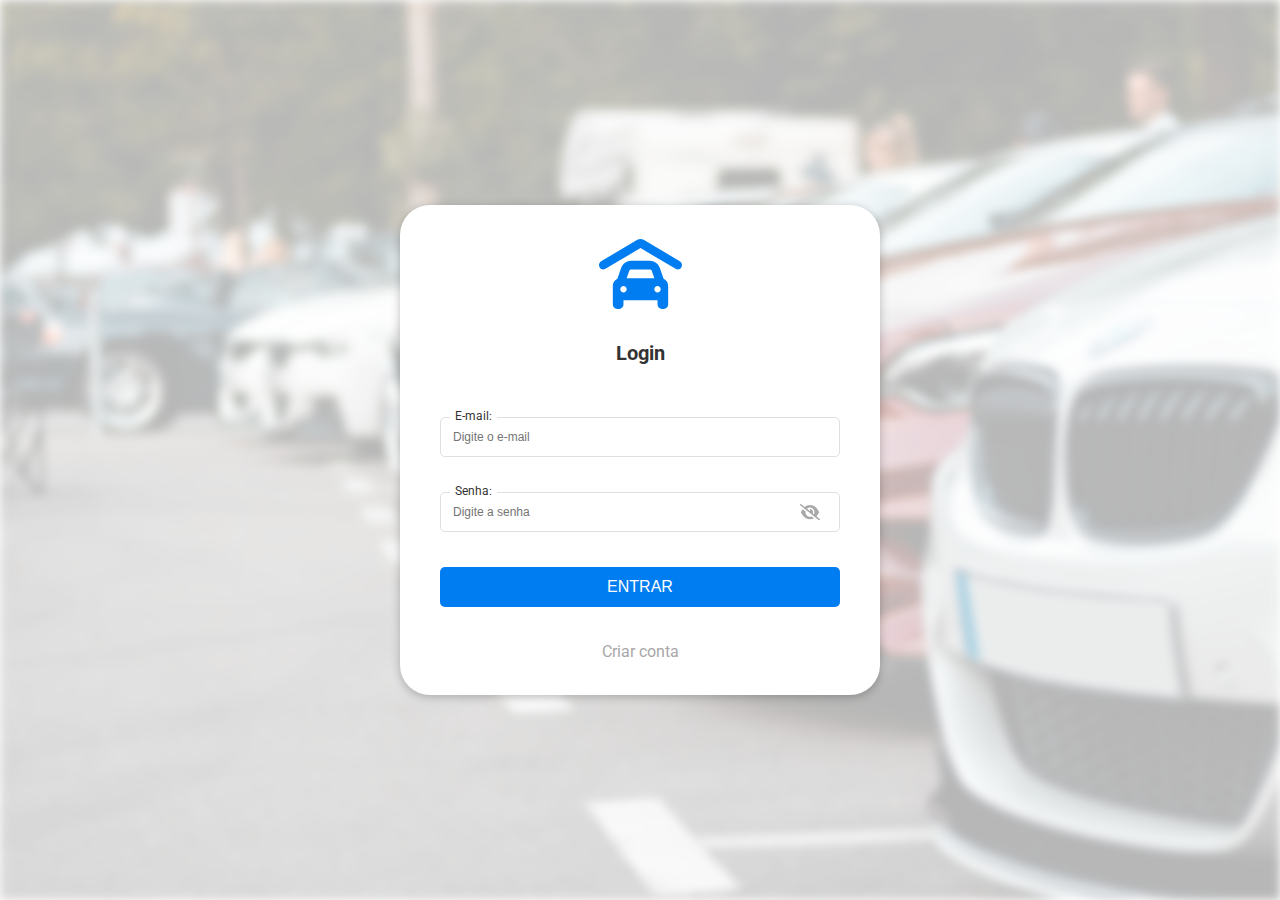
<file: index.html>
<!DOCTYPE html>
<html lang="pt-br">
  <head>
    <meta charset="UTF-8" />
    <meta name="viewport" content="width=device-width, initial-scale=1.0" />
    <title>RotaLocadora</title>
    <link rel="shortcut icon" type="imagex/png" href="./public/img/Icon.svg" />
    <link rel="stylesheet" href="./public/styles/index.css" />
  </head>
  <body>
    <main class="main__login">
      <section class="container__background--image"></section>
      <section class="container__login">
        <img
          class="container__login--image"
          src="./public/img/car-garage-solid.svg"
          alt="imagem da tela de login, um carro na garagem"
        />
        <h2 class="container__login--title">Login</h2>
        <form class="container__form">
          <div class="label__float">
            <label class="container__form--label" for="userEmail"
              >E-mail:</label
            >
            <input
              class="container__form--input"
              type="text"
              id="userEmail"
              name="useremail"
              placeholder="Digite o e-mail"
              required
            />
          </div>
          <div class="label__float">
            <label class="container__form--label" for="userPassword"
              >Senha:</label
            >
            <div class="container__form--password">
              <input
                class="container__form--input"
                type="password"
                id="userPassword"
                name="userPassword"
                placeholder="Digite a senha"
                required
              />
              <span class="eye eyesclose"></span>
            </div>
          </div>
          <button class="form__button" id="loginButton">Entrar</button>
          <a class="form__register" href="./public/pages/register.html"
            >Criar conta</a
          >
          <dialog class="modal__messageError" id="modalErrorLogin">
            <p class="messageError__text"></p>
          </dialog>
          <dialog class="modal__messageOk" id="modalOkLogin">
            <p class="messageOk__text"></p>
          </dialog>
        </form>
      </section>
    </main>
    <script type="module" src="./public/js/eyes.js"></script>
    <script type="module" src="./public/js/modalOk.js"></script>
    <script type="module" src="./public/js/modalError.js"></script>
    <script type="module" src="./public/js/login.js"></script>
  </body>
</html>
</file>
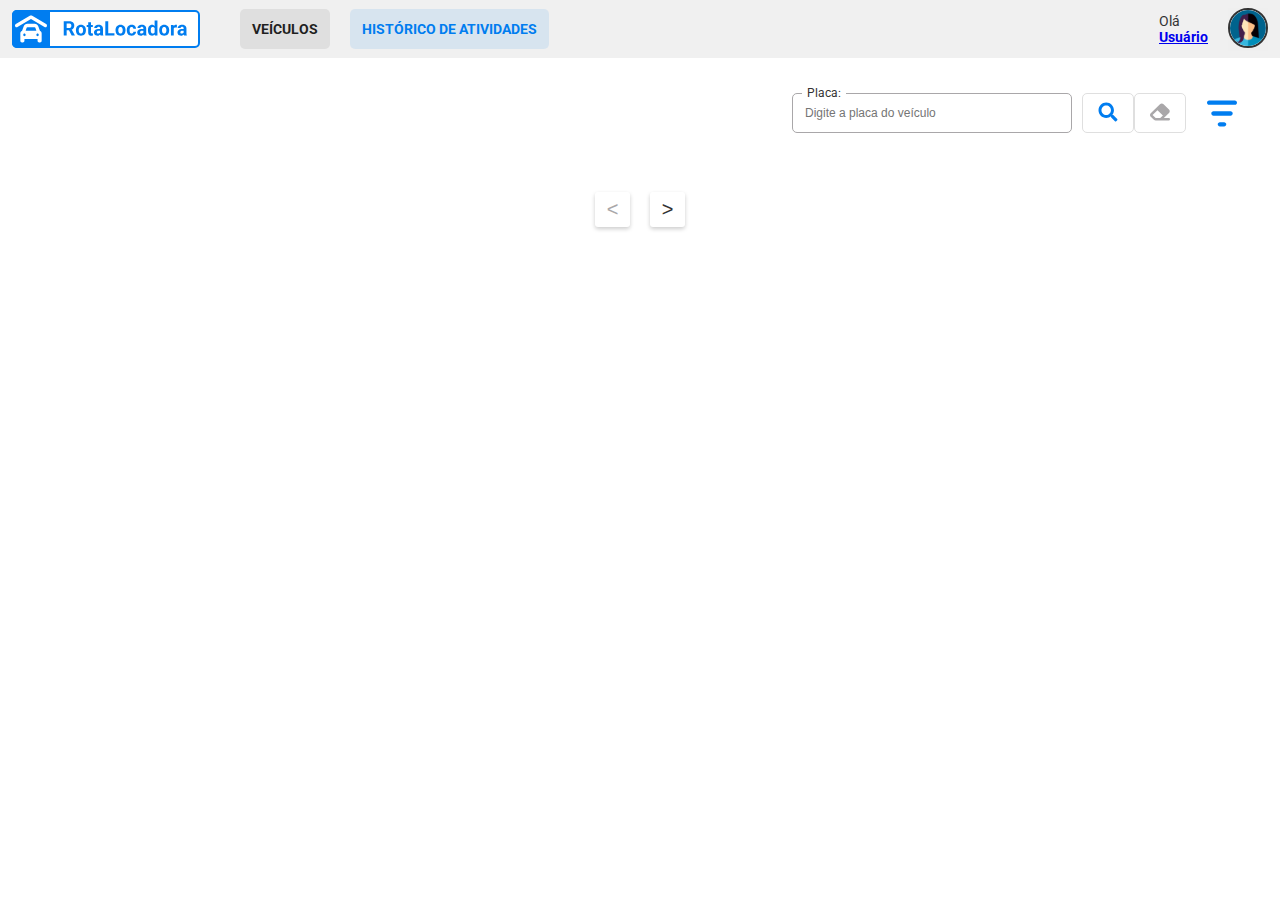
<file: public/pages/historical.html>
<!DOCTYPE html>
<html lang="pt-br">
  <head>
    <meta charset="UTF-8" />
    <meta name="viewport" content="width=device-width, initial-scale=1.0" />
    <title>RotaLocadora</title>
    <link rel="shortcut icon" type="imagex/png" href="../img/Icon.svg" />
    <link rel="stylesheet" href="../styles/index.css" />
  </head>
  <body>
    <header class="header">
      <section class="header__guide">
          <img
            class="header__image"
            src="../img/Logo.svg"
            alt="logo da RotaLocadora"
          />
        <nav class="header__guide--nav">
          <ul class="header__guide--items">
            <li class="header__guide--item">
              <a class="header__guide--link" href="../pages/vehicles.html"
                >Veículos</a
              >
            </li>
            <li class="header__guide--item">
              <a
                class="header__guide--link active"
                href="../pages/historical.html"
                >Histórico de Atividades</a
              >
            </li>
          </ul>
        </nav>
      </section>
      <section class="header__profile">
        <div class="header__profile--name">
          <p class="header__profile--hello">Olá</p>
          <p class="header__profile--username">Usuário</p>
        </div>
        <button class="header__profile--image">
          <img
            class="header__profile--img"
            src="../img/Photo.svg"
            alt="imagem de um usuário"
          />
        </button>
        <nav class="menu__toggle">
          <ul class="menu__toggle--items">
            <li class="menu__toggle--item">
              <a class="menu__toggle--logout" href="../../index.html"
              ><img src="../img/arrow-right-from-bracket.svg" alt="sair" />
              Sair</a
            </li>
          </ul>
        </nav>
      </section>
    </header>
    <main>
      <section class="container__historical">
          <div class="filter__option">
            <label class="filter__labels" for="vehiclesPlate">Placa:</label>
            <input class="filter__inputs" type="text" id="vehiclesPlate" placeholder="Digite a placa do veículo" />
          </div>
          <div class="container__filter--search">
            <button id="buttonSearchHistorical" class="filter__button--search" >
              <img src="../img/magnifying-glass.svg" alt="buscador" />
            </button>
            <button id="buttonRubberHistorical" class="filter__button--search"><img src="../img/erase.svg" alt="apagar buscador" /></button>
          </div>
          <button class="filter__button--filter">
            <img src="../img/bars-filter.svg" alt="filtrar" />
          </button>
        </section>
        <section class="table">
          <table class="table__historical" id="tableHistorical" aria-label="Tabela de veículos">
            <tbody class="table__historical--body">
            </tbody>
          </table>
          </table>
          <section class="pagination" id="pagination">
          </section>
        </section>
    </main>
    <script src="../js/menuLogout.js"></script>
    <script type="module" src="../js/getTime.js"></script>
    <script type="module" src="../js/modalOk.js"></script>
    <script type="module" src="../js/modalError.js"></script>
    <script type="module" src="../js/findUsers.js"></script>
    <script type="module" src="../js/updateUsername.js"></script>
    <script type="module" src="../js/tableHistorical.js"></script>
    <script type="module" src="../js/filterHistorical.js"></script>   
    <script type="module" src="../js/paginationHistorical.js"></script>    
  </body>
</html>
</file>
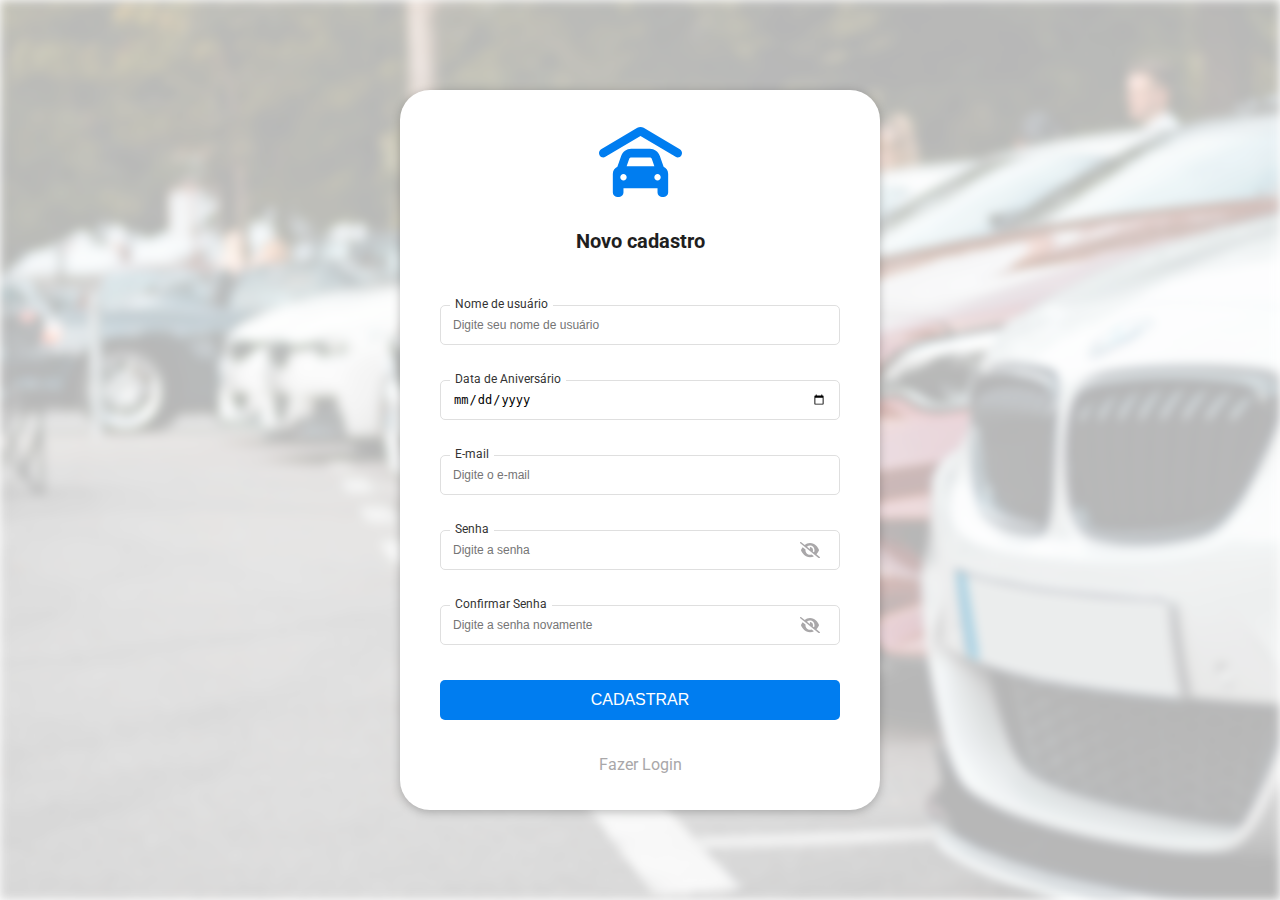
<file: public/pages/register.html>
<!DOCTYPE html>
<html lang="pt-br">
  <head>
    <meta charset="UTF-8" />
    <meta name="viewport" content="width=device-width, initial-scale=1.0" />
    <title>RotaLocadora</title>
    <link rel="shortcut icon" type="imagex/png" href="../img/Icon.svg" />
    <link rel="stylesheet" href="../styles/index.css" />
    <link rel="stylesheet" href="../styles/register.css" />
  </head>
  <body>
    <main class="main__register">
      <section class="container__background--image"></section>
      <section class="container__register">
        <img
          class="container__register--image"
          src="../img/car-garage-solid.svg"
          alt="imagem da tela de login, um carro na garagem"
        />
        <h2 class="container__register--title">Novo cadastro</h2>
        <form class="container__form">
          <div class="label__float">
            <label class="container__form--label" for="username"
              >Nome de usuário</label
            >
            <input
              class="container__form--input"
              type="text"
              id="username"
              name="username"
              placeholder="Digite seu nome de usuário"
              required
            />
          </div>
          <div class="label__float">
            <label class="container__form--label" for="birthday"
              >Data de Aniversário</label
            >
            <input
              class="container__form--input"
              type="date"
              id="birthday"
              name="birthday"
              placeholder="Selecione a data de aniversário"
              required
            />
          </div>
          <div class="label__float">
            <label class="container__form--label" for="email">E-mail</label>
            <input
              class="container__form--input"
              type="email"
              id="email"
              name="email"
              placeholder="Digite o e-mail"
              required
            />
          </div>
          <div class="label__float">
            <label class="container__form--label" for="password">Senha</label>
            <div class="container__form--password">
              <input
                class="container__form--input"
                type="password"
                id="password"
                name="password"
                placeholder="Digite a senha"
                required
              />
              <span class="eye eyePassword eyesclose"></span>
            </div>
          </div>
          </div>
          <div class="label__float">
            <label class="container__form--label" for="confirmPassword"
              >Confirmar Senha</label
            >
            <div class="container__form--password">
              <input
                class="container__form--input"
                type="password"
                id="confirmPassword"
                name="confirmPassword"
                placeholder="Digite a senha novamente"
                required
              />
              <span class="eye eyeConfirmPassword eyesclose"></span>
            </div>
          </div>
          <button class="form__button" id="registerButton">Cadastrar</button>
          <a class="form__register" href="../../index.html">Fazer Login</a>
        </form>
      </section>
      <dialog class="modal__messageError" id="modalErrorLogin">
        <p class="messageError__text"></p>
      </dialog>
      <dialog class="modal__messageOk" id="modalOkLogin">
        <p class="messageOk__text"></p>
      </dialog>
    </main>
    <script type="module" src="../js/eyes.js"></script>
    <script type="module" src="../js/modalOk.js"></script>
    <script type="module" src="../js/modalError.js"></script>
    <script type="module" src="../js/register.js"></script>    
  </body>
</html>
</file>
<file: public/styles/index.css>
@import url('https://fonts.googleapis.com/css2?family=Roboto:ital,wght@0,100;0,300;0,400;0,500;0,700;0,900;1,100;1,300;1,400;1,500;1,700;1,900&display=swap');
@import url(./variables.css);
@import url(./registerAndLogin.css);
@import url(./register.css);
@import url(./header.css);
@import url(./filter.css);
@import url(./modalRegisterVehicles.css);
@import url(./tableVehicles.css);
@import url(./modalDetails.css);
@import url(./historical.css);

*{
    margin: 0;
    padding: 0;
    box-sizing: border-box;
}

body{
    font-family: 'Roboto', sans-serif;
    color: var(--color-text);
}
</file>
<file: public/styles/register.css>
.main__register{
    height: 100vh;
    overflow: hidden;
    display: flex;
    justify-content: center;
    align-items: center;
}

.container__register{
    display: flex;
    flex-direction: column;
    justify-content: center;
    align-items: center;
    height: 720px;
    background-color: var(--color-white);
    width: 480px;
    border-radius: 30px;
    box-shadow: 0px 2px 10px 0px #00000040;
}

.container__register--image{
    width: 83px;
    height: 70px;
    margin-top: 40px;
}

.container__register--title{
    font-size: var(--font-large);
    color: var(--color-black);
    font-weight: bold;
    margin-top: 32px;
}
</file>
